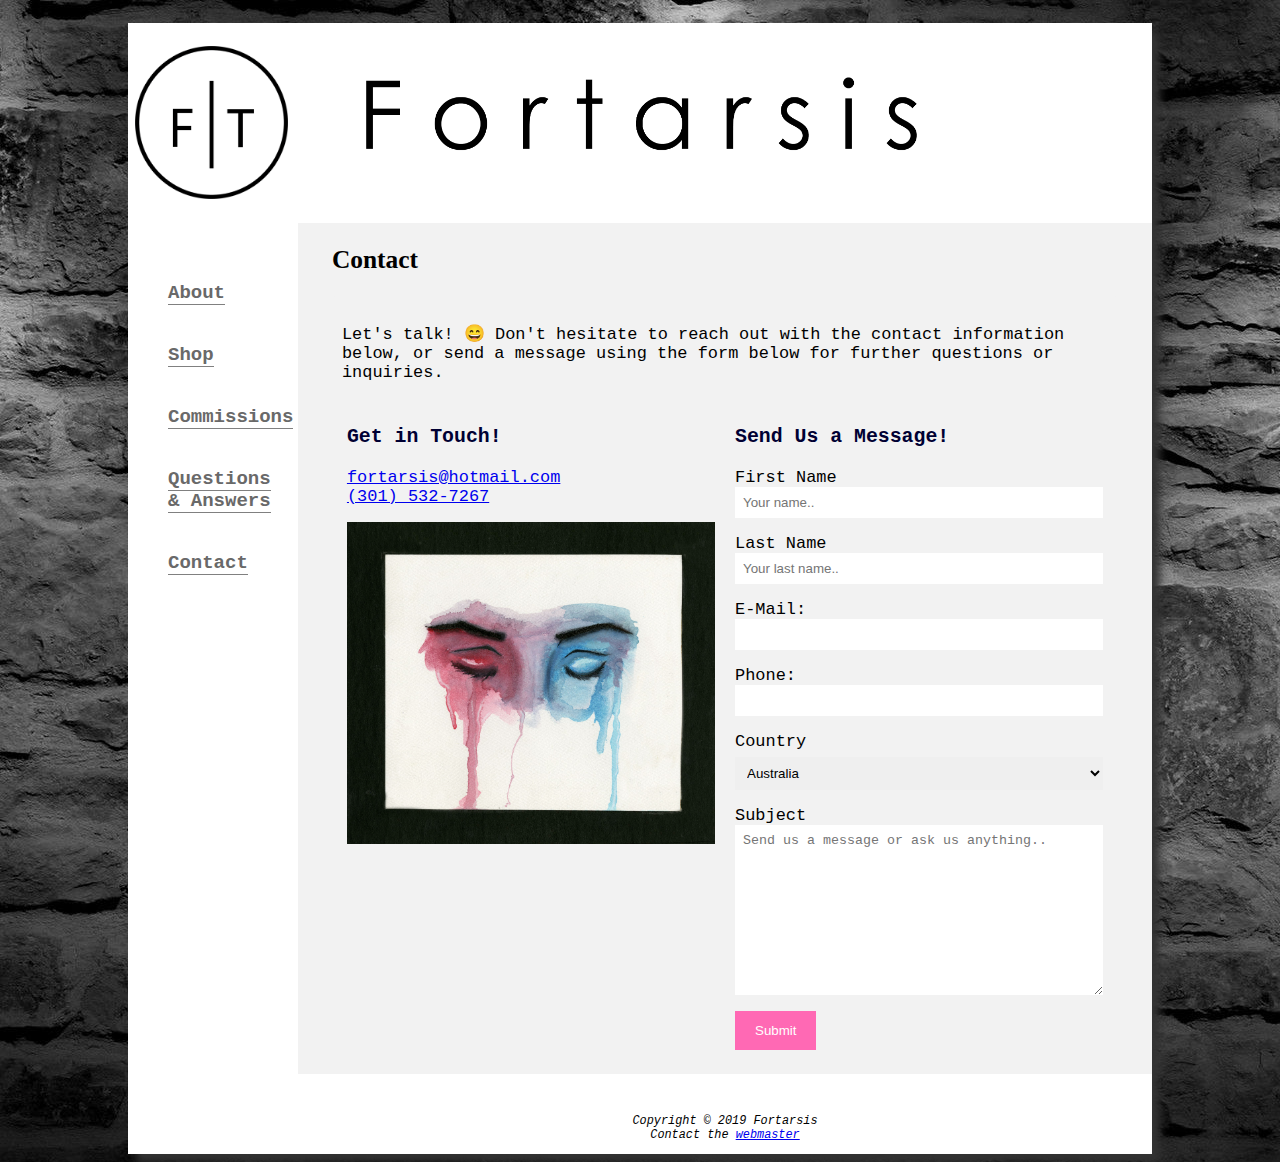
<file: contact.html>
<!DOCTYPE html>
 <html lang="en">

<head>
<meta charset=utf-8>
<title> Fortarsis | Contact </title>
<meta name="viewpoint" content="width-device-with, initial-scale=1.0">    
<link href="fortarsis.css" rel="stylesheet" type="text/css">
</head>


<body>
    <div id="wrapper"> 
	<header> <h1> </h1></header>
	<nav> 
        <ul>
            
        <li>
		<a href="index.html"> About </a> </li> 
            
        <li>   
		<a href="shop.html"> Shop </a></li> 
            
        <li>
        <a href="commissions.html"> Commissions  </a> </li>
        
        <li>
		<a href="q+a.html"> Questions &amp; Answers </a> </li> 
         
        <li>
        <a href="contact.html"> Contact </a> </li>
             
        </ul>
	</nav>

<div id="contacthero"> </div>
<main>
	<h2> Contact </h2>
    
    
  
<div class="container">
  <div style="text-align:center">
    <p style="text-align: left">Let's talk! &#128516; Don't hesitate to reach out with the contact information below, or send a message using the form 
        below for further questions or inquiries.  </p>
  </div>
    
  <div class="row">
    <div class="column">
      <h3> Get in Touch!</h3>
      <p> <a href="mailto:fortarsis@hotmail.com">  fortarsis@hotmail.com  </a> <br> 
          <a id="mobile" href="tel:(301) 532-7267"> (301) 532-7267 </a>
          <span id='desktop'> (301) 532-7267 </span> <br>
        
        
      </p>
      <img src="images/face.jpg.jpg" style="width:100%">
    </div>
    <div class="column">
        
        
    <h3> Send Us a Message!</h3>
      <form action="/action_page.php">
          
          
        <label for="fname">First Name</label>
        <input type="text" id="fname" name="firstname" placeholder="Your name.." required>
          
        <label for="lname">Last Name</label>
        <input type="text" id="lname" name="lastname" placeholder="Your last name.." >
          
        <label for="myEMail"> E-Mail: </label> 
        <input type="email" name="myEMail" id="myEMail" required>

        <label for="myPhone"> Phone:  </label>
        <input type="tel" name="myPhone" id="myPhone">
          
        <label for="country">Country</label>
        <select id="country" name="country">
          <option value="australia">Australia</option>
          <option value="canada">Canada</option>
          <option value="usa">USA</option>
        </select>
          
        <label for="subject">Subject</label>
        <textarea id="subject" name="subject" placeholder="Send us a message or ask us anything.." style="height:170px" required></textarea>
        <input type="submit" value="Submit">
          
   
          
      </form>
    </div>
  </div>
</div>

    







</main>


<footer> 
	<br><br>
	Copyright &copy;  2019 Fortarsis
	<br>
	Contact the <a href="mailto:kperezca@montgomerycollege.edu"> webmaster</a>
</footer>
</div>
</body>

</html>
</file>
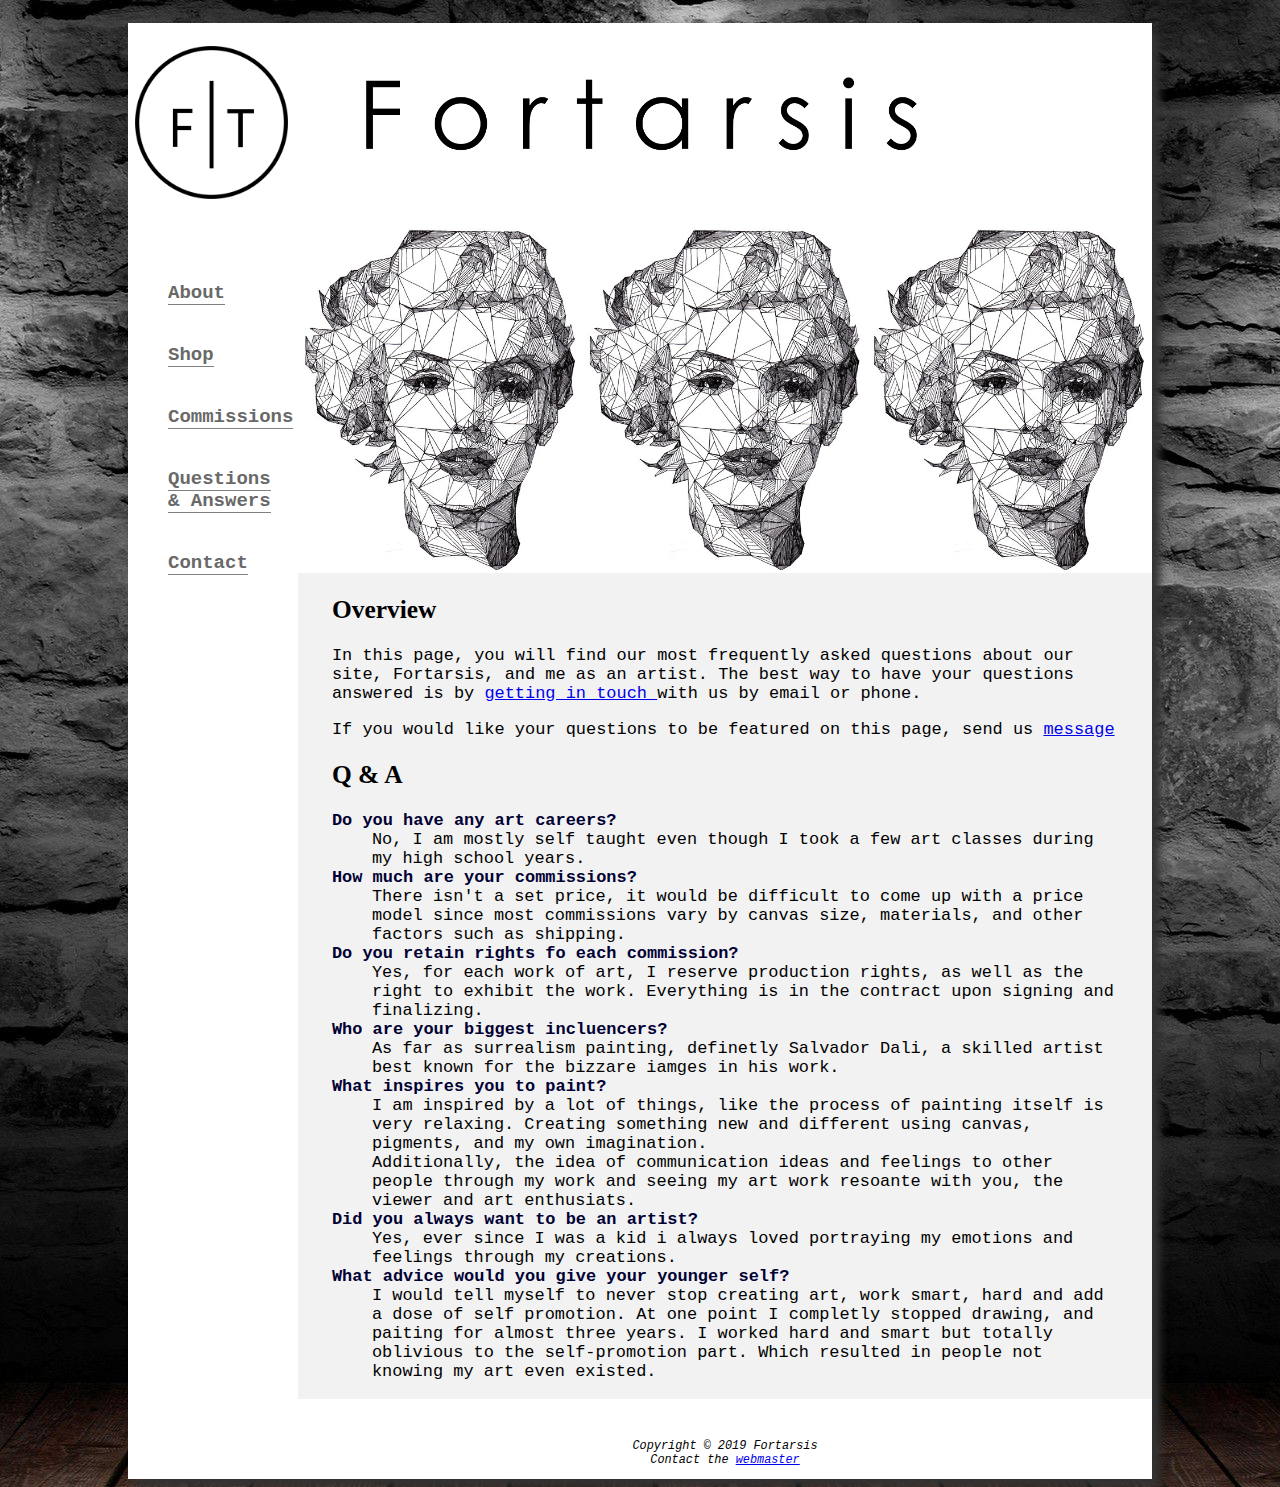
<file: q+a.html>
<!DOCTYPE html>
<html lang="en">

<head>
<meta charset=utf-8>
<title> Fortarsis | Q&amp;A </title>
    <meta name="viewpoint" content="width-device-with, initial-scale=1.0">
<link href="fortarsis.css" rel="stylesheet" type="text/css">
</head>

<body>
    <div id="wrapper"> 
	<header> <h1>  </h1></header>
	<nav> 
        <ul>
            
        <li>
		<a href="index.html"> About </a> </li> 
            
        <li>   
		<a href="shop.html"> Shop </a></li> 
            
        <li>
        <a href="commissions.html"> Commissions  </a> </li>
        
        <li>
		<a href="q+a.html"> Questions &amp; Answers </a> </li> 
         
        <li>
        <a href="contact.html"> Contact </a> </li>
             
        </ul>
	</nav>
        
<div id="qahero"> </div>

<main>
    
	<h2> Overview </h2>
   
    <p> In this page, you will find our most frequently asked questions about our site, Fortarsis, and me as an artist.
        The best way to have your questions answered is by  <a href="contact.html"> getting in touch  </a> with us by email or phone.   </p> 
        
    <p> If you would like your questions to be featured on this page, send us  <a href="contact.html"> message </a> </p>
       


    <h2> Q &amp; A </h2>
    
    <dl> 
		<dt>Do you have any art careers? </dt>
        <dd> No, I am mostly self taught even though I took a few art classes during my high school years.</dd>
			
        <dt>How much are your commissions? </dt>
        <dd> There isn't a set price, it would be difficult to come up with a price model since most commissions vary by canvas size, materials, and other factors such as shipping.</dd>
        
        <dt>Do you retain rights fo each commission? </dt>
        <dd> Yes, for each work of art, I reserve production rights, as well as the right to exhibit the work. Everything is in the contract upon signing and finalizing. </dd>
        
        <dt> Who are your biggest incluencers?</dt>
        <dd> As far as surrealism painting, definetly Salvador Dali, a skilled artist best known for the bizzare iamges in his work. </dd>
        
        <dt> What inspires you to paint?</dt>
        <dd> I am inspired by a lot of things, like the process of painting itself is very relaxing. Creating something new and different using canvas, pigments, and my own imagination.  </dd>
        
        <dd> Additionally, the idea of communication ideas and feelings to other people through my work and seeing my art work resoante with you, the viewer and art enthusiats. </dd>
        
        <dt>Did you always want to be an artist? </dt>
        <dd>Yes, ever since I was a kid i always loved portraying my emotions and feelings through my creations.  </dd>
        
        <dt> What advice would you give your younger self?</dt>
        <dd> I would tell myself to never stop creating art, work smart, hard and add a dose of self promotion. 
        At one point I completly stopped drawing, and paiting for almost three years. I worked hard and smart but totally oblivious to the self-promotion part. Which resulted in people not knowing my art even existed. </dd>
        


	</dl>
	


</main>


<footer> 
	<br><br>
	Copyright &copy;  2019 Fortarsis
	<br>
	Contact the <a href="mailto:kperezca@montgomerycollege.edu"> webmaster</a>
</footer>
</div>
</body>

</html>
</file>
<file: fortarsis.css>
*{box-sizing: border-box;}

header, nav, main, footer {display: block;}
body 
    {
    background-color: white;
    background-image: url(images/black%20wall.jpg);
    background-position: top;
    background-repeat: repeat-y;
    color: black;
    font-family: courier, sans-serif;
    font-size:  1.06em;
    }

#wrapper
    {
    background-color: white;
    min-width: 700px;
    max-width: 1024px;
    margin-right: auto;
    margin-left: auto;
    width: 90%;
    box-shadow: 8px 8px 8px #333;}

header
    { 
    background-image: url(images/black.png);
    background-position: center;
    background-repeat: no-repeat;
    background-size: 55%;
    font-family: Georgia, serif;
    text-align: center;
    }

main
    {
     padding-left: 2em;
     padding-right: 2em;
     display: block; 
     background-color: #f2f2f2 ;
     margin-left: 170px;
     padding-top: 1px;
     padding-bottom: 1px;
    }


h1
    {line-height: 200%;
     background-image: url(images/Untitled-1.png);
     background-size: 15%;
     background-repeat: no-repeat;
     background-position: center left;    
     height: 200px; 
     margin-bottom: 0;
     margin-left: .2em;
    } 


h2
    {color:black;
    font-family: Georgia, serif;
    }

h3
    {
    color: #003;
    }

nav
    {
    float: left;
    font-weight: bold; 
    padding: 0;
    width: 160px;
    font-family:'Courier Prime', monospace;
    font-size: 19px;
    }

nav ul 
    {
    list-style-type: none;
    margin-left: auto;
    margin-right: auto;
    }
nav a
    {
    text-decoration: none;
    color: black;
    border-bottom: 1px solid gray;
    }

nav a:link
    {
        color: dimgrey;
    }

nav a:visited
    {
       color: black;
    }

nav a:hover
    {
        color: red;
    }

nav a:active
    {
        color: red;
    }

nav ul li
    {
    list-style-type: none;
    padding-top: 40px;
    }


dt
    {color:#000033;
    font-weight: bold;
    }



footer
    {font-size: .70em; 
    font-style: italic;
    text-align: center;
    padding: 1em;
    margin-left: 170px;
    background-color: #fff;
    }

#homehero, #commissionshero, #shophero, #qahero, #contacthero
    {
    margin-left: 170px;
    }

#homehero
    {
    background-image: url(images/Alphonse.jpg);
    background-repeat: no-repeat;
    height: 600px;
    background-size: 100% 100%;
    }

#shophero
    {
    background-image: url(images/carpinteros.jpg);
    background-repeat: no-repeat;
    height: 300px;
    background-size: 100% 
    }

#qahero
    {
    background-image: url(images/monroe.jpg);

    background-repeat: repeat-x;
    height: 350px;
    background-size: 33.3%;
    }  

table
    {
    border: 1px solid #39c;
    width: 90%;
    margin-left: auto;
    margin-right: auto;
    border-collapse: collapse;
    }

td
    {
    padding: 5px;
    border: 1px solid #39c;
    text-align: center;
    }

th
    {
    padding: 5px;
    border: 1px solid #39c;
    }

.text 
    {
    text-align: left;
    } 

tr:nth-child(even)
    {
    background-color: #f5fafc;    
    }

label
    {
    float: left; 
    display: block;
    width: 8em;
    padding-right: 1em;
        
    }

input, textarea
    {
    display: block; 
    margin-bottom: 1em;
    }

#mySubmit
    {
    margin-left: 10em;    
    }

video 
    {
    float: right;
    margin: 2em;
    
    }

#mobile 
    {
    display: inline;
    }

#desktop 
    {
    display: none;
    }
* 
    {
    box-sizing: border-box;
    }

.column 
    {
    float: left;
    width: 25%;
    padding: 0 10px;
    }

.row
    {
    margin: 0 -5px;    
    }

.row:after 
    {
    content: "";
    display: table;
    clear: both;
    }

.column 
    {
        
    }
/* The Following css, styles the contact page. style form inputs------------------------------------------- */

/* Style inputs */
input[type=text], input[type=email], input[type=tel], select, textarea 
    {
    width: 100%;
    padding: 8px;
    border:  #ccc;
    margin-top: 6px;
    margin-bottom: 16px;
    resize: vertical;
    }

input[type=submit] 
{
  background-color: hotpink;
  color: white;
  padding: 12px 20px;
  border: none;
  cursor: pointer;
}

input[type=submit]:hover {
  background-color: deeppink;
}


/* Style the container/contact section */
.container {
  border-radius: 5px;
  background-color: #f2f2f2;
  padding: 10px;
}

/* Create two columns that float next to eachother */
.column {
  float: left;
  width: 50%;
  margin-top: 6px;
  
}

/* The following css, styles the shop page, adding product cards and pagination to put them on rows and columns. ---------- */


.card 
    {
        box-shadow: 0 1px 12px 0 rgba(0, 0, 0, 1);
        max-width: 300px;
        margin: auto;
        text-align-last: center;
        font-family: courier ,sans-serif;
        background-color: white;
    }

.price 
    {
        color: grey;
        font-size: 22px;
    }

.card button 
    {
        border: none;
        outline: 0;
        padding: 12px;
        color: white;
        background-color: #000;
        text-align: center;
        cursor: pointer;
        width: 100%;
        font-size: 18px;
    }

.card button:hover 
    {
    opacity: 0.7;
    }

/* Clear floats after the columns */
.row:after 
    {
    display: table;
    clear: both;
    }

.pagination 
    {
    display: inline-block;
    }

.pagination a 
    {
    color: black;
    float: left;
    padding: 8px 16px;
    text-decoration: none;
    transition: background-color .3s;
    margin: 0 4px;
    }

.pagination a.active 
    {
    background-color: red;
    color: white;
    }

.pagination a:hover:not(.active)
    {
    background-color: pink;
    }

.pagecenter    
    {
    text-align: center;
    }


/* CSS for the Picture gallery and close up in teh commmission tab----------------------------------------*/

.column2 
    {
     float: left;
     width: 25%;
     padding: 10px; 
    }

.column2 img
    {
        opacity: 0.8;
        cursor: pointer;
    }

.column2 img:hover
    {
        opacity: 1;
    }

.row2:after 
    {
        content: "";
        display: table;
        clear: both;
    }

.container2
    {
    position: relative;
    display: none;
    }

#imgtext 
    {
        position: absolute;
        bottom: 15px;
        left: 15px;
        color: white;
        font-size: 30px;
        background-color: black;
        font-weight: bold;
    }

.closebtn
    {
        position: absolute;
        top: 10px;
        right: 15px;
        color: red;
        font-size: 35px;
        cursor: pointer;
    
    }















/* Responsive layout - when the screen is less than 600px wide, make the two columns stack on top of each other instead of next to each other */
@media screen and (max-width: 600px) 
{
  .column, input[type=submit] 
    {
    width: 100%;
    margin-top: 0;
    }
}




#homehero, #commissionshero, #shophero, #qahero, #contacthero {margin-left: 170px;}

@media only screen and (max-width:1024px)
    {
        body
            {  
            margin:0;
            padding:0;
            }
  
        #wrapper
            {
            width: auto;
            min-width: 0;
            margin: 0;
            box-shadow: none;
            background-image: url(images/black%20wall.jpg);
            background-repeat: repeat-y;
            background-position: top center;
            }
        
        header
            {
            background-size: 45%;
            background-position: bottom center;
            margin: 0;
            }
        
        h1
            {
            background-size: 18%;
            background-position: top center;
            margin: 0;
            padding-top: 8em;
            margin-top: .5em;
            }
        
        nav
            {
            float: none;
            width: auto;  
            background-color: white;
            color: black; 
            }
        
        nav li
            {
            display: inline-block;
            }
        nav a
            {
            padding-right: 2em;
            }
        main
            {
            padding: 1em;
            margin-left: 0;
            font-size: 90%;
            }
        
        footer
            {
            margin: 0;
            }
       #homehero, #commissionshero, #shophero, #qahero, #contacthero
            {
            margin-left: 0;
            }

    }

@media only screen and (max-width: 768px)
{
        h1
            {
            height: 100%;
            font-size: 1.5em;
            padding-left: 0.3em;
            }
    
        #wrapper
            {
            background-position: top;
            background-repeat: repeat-y;
            }
        nav
            {
            padding: 0;
            }
        
        nav a
            {
            display: block; 
            font-size: 18px;;
            border-bottom: 1px solid black;
            }
        
        nav u
            {
            padding: 0;
            }
        
        nav li
            {
            display: block;
            
            }
        main
            {
            padding: 0.1em 0.6em 0.1em 0.4em;
            }
        
        #homehero, #commissionshero, #shophero, #qahero, #contacthero
            {
            display: none;
            }
        
        footer 
            {
            padding: 0;
            }
    
}

#mobile { display: inline}
#desktop {display: none}
</file>
